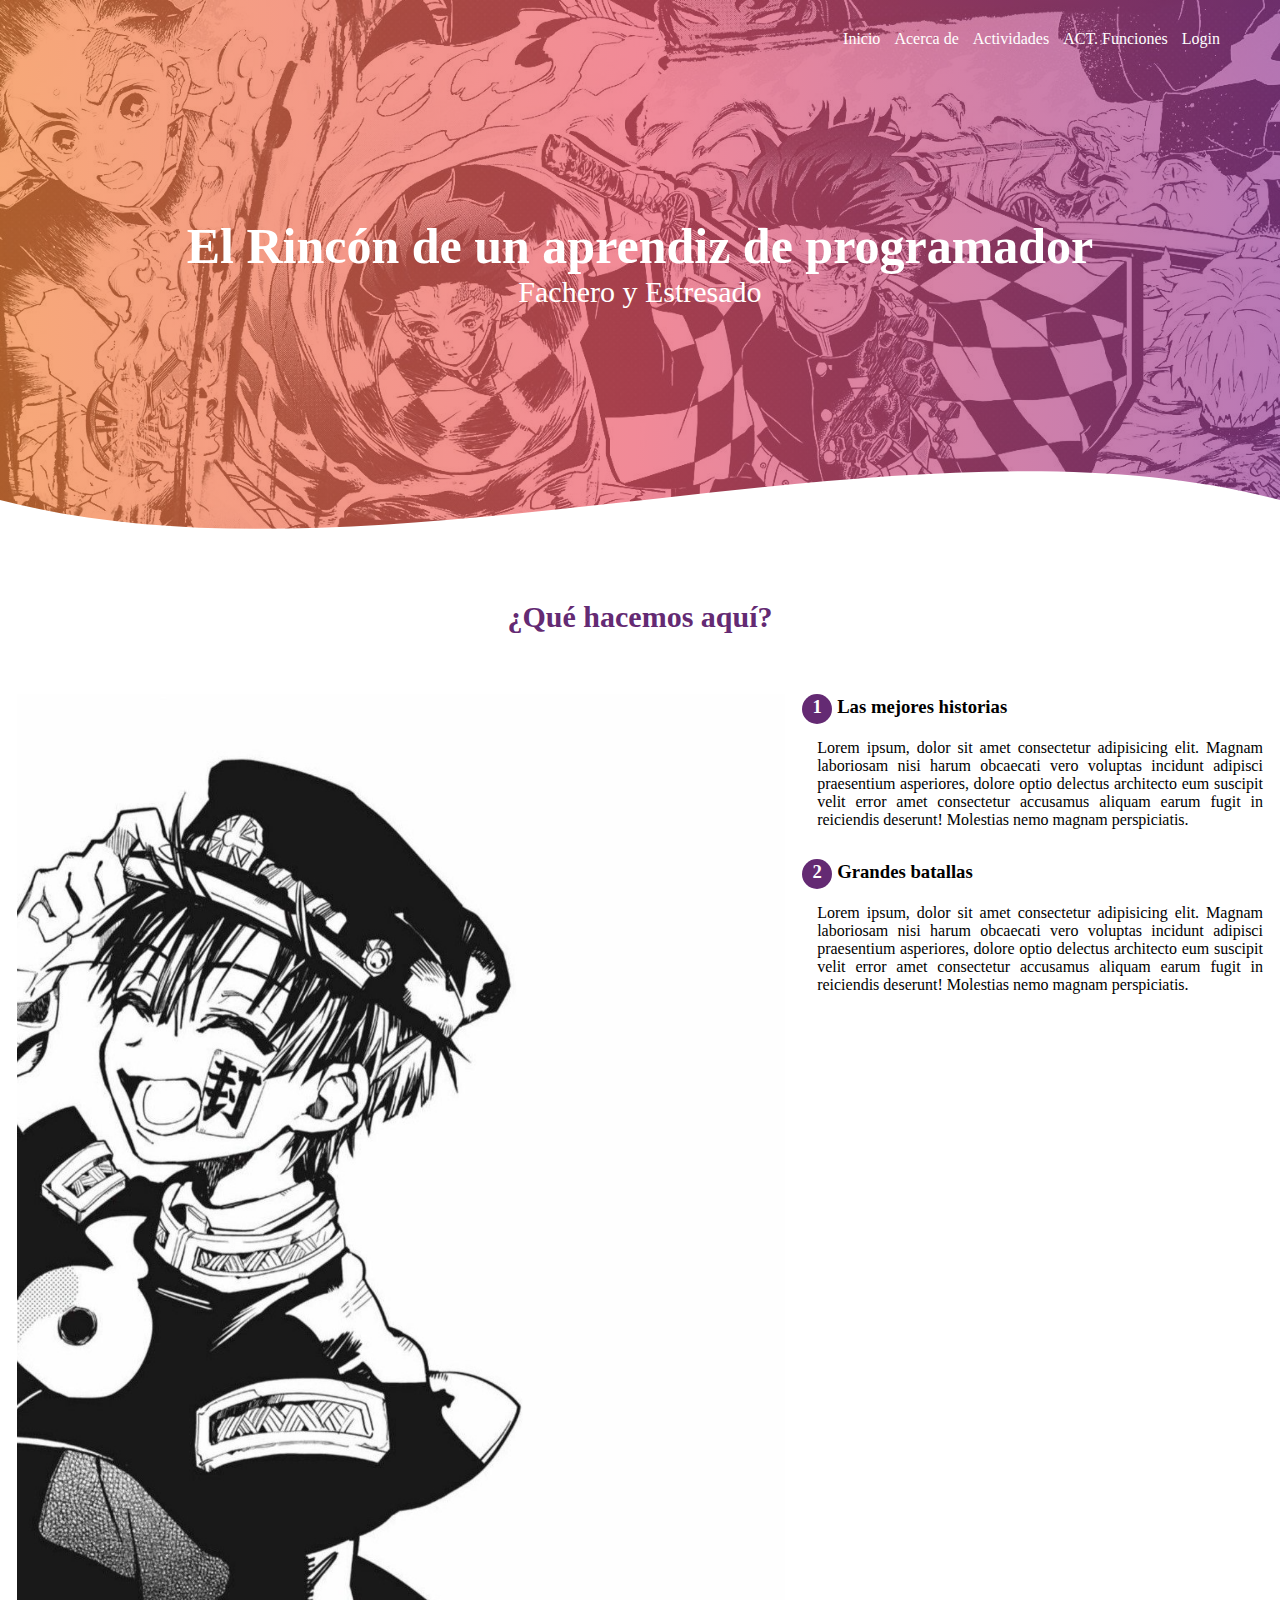
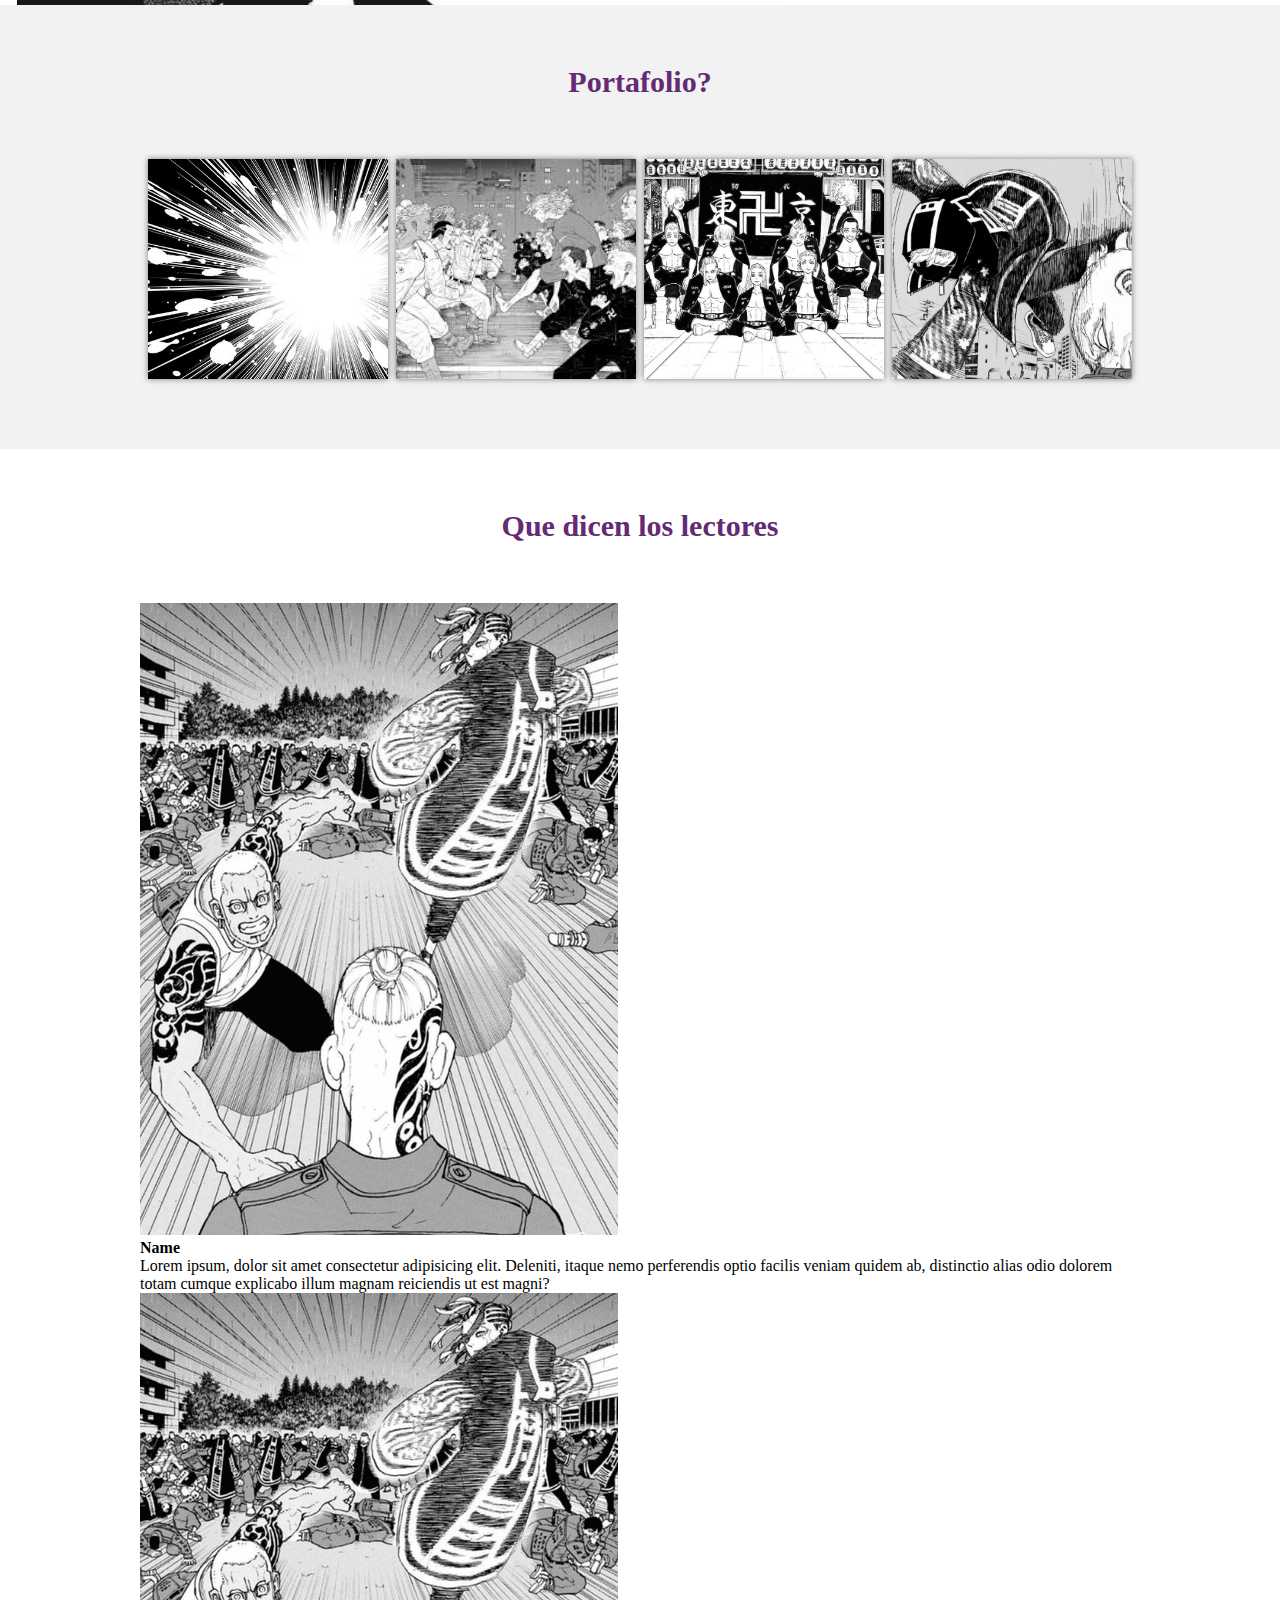
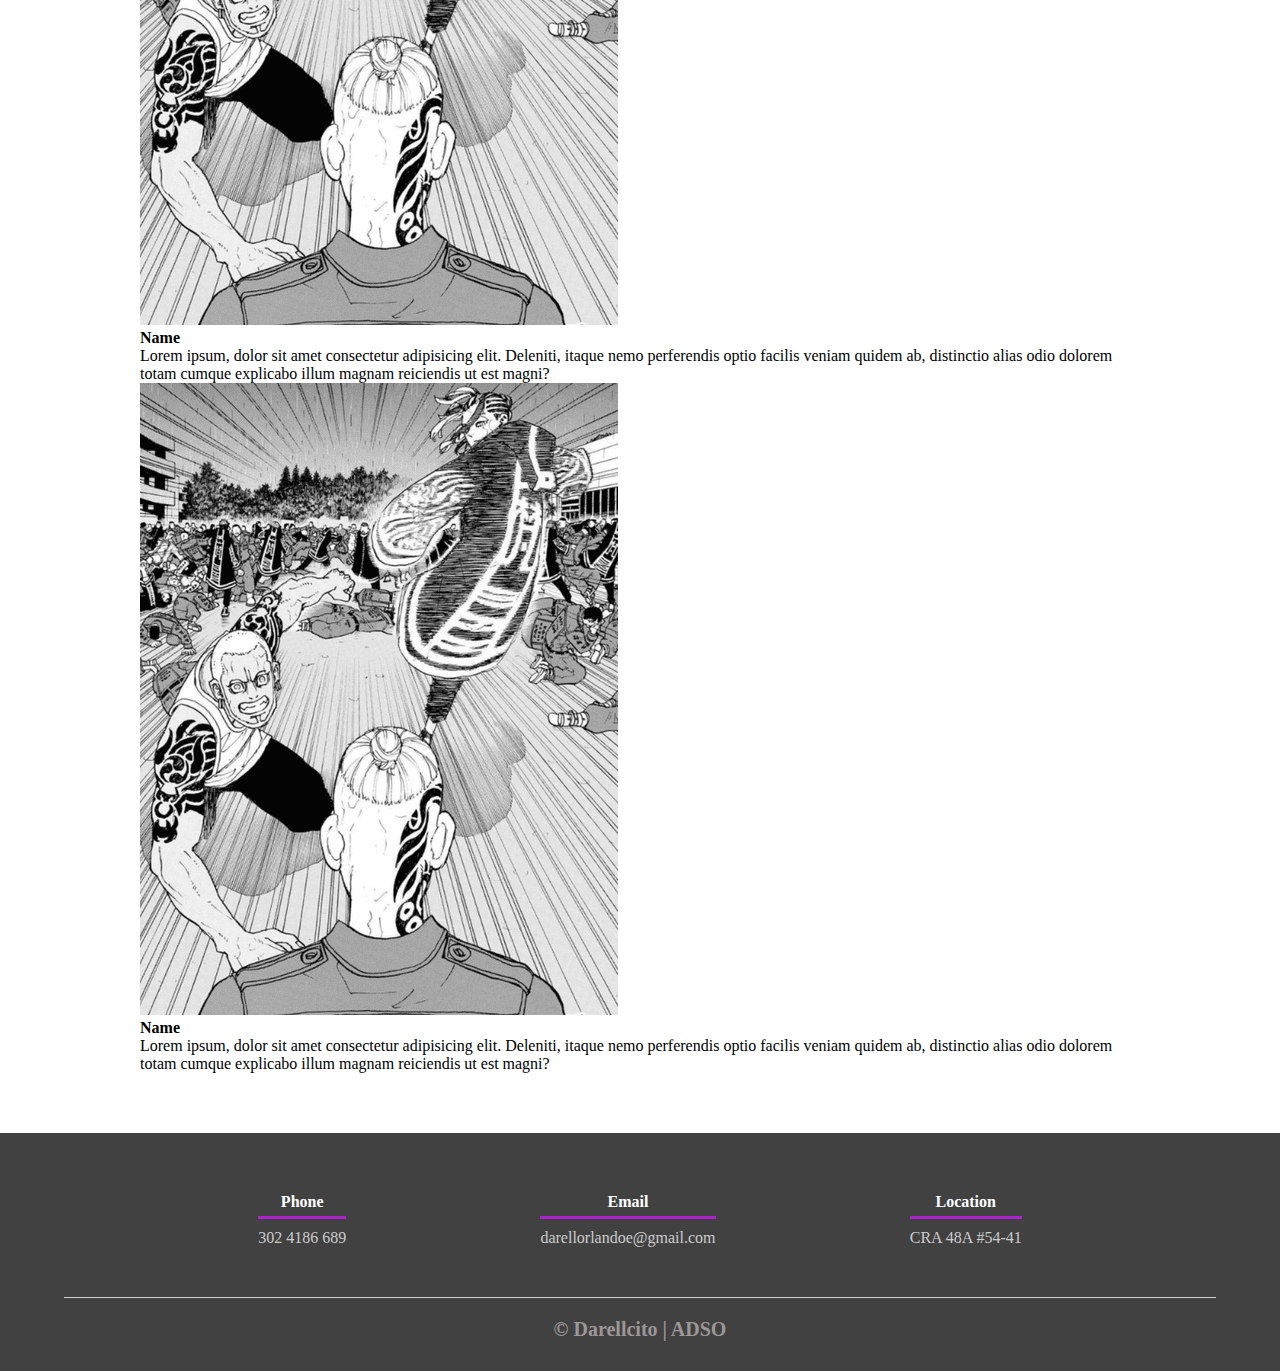
<file: index.html>
<!DOCTYPE html>
<html lang="en">

<head>
  <meta charset="UTF-8">
  <meta http-equiv="X-UA-Compatible" content="IE=edge">
  <meta name="viewport" content="width=device-width, initial-scale=1.0">
  <title>Ejercicios</title>
  <link rel="stylesheet" href="css/estilos.css">
</head>

<body>

    <header>
        <nav>
            <a href="#">Inicio</a>
            <a href="acercade.html">Acerca de</a>
            <a href="ejercicios.html">Actividades</a>
            <a href="funciones.html">ACT. Funciones</a>
            <a href="login.html">Login</a>
        </nav>
        <section class="textos-header">
            <h1>El Rincón de un aprendiz de programador</h1>
            <h2>Fachero y Estresado</h2>
        </section>
        <div class="wave" style="height: 150px; overflow: hidden;"><svg viewBox="0 0 500 150" preserveAspectRatio="none"
                style="height: 100%; width: 100%;">
                <path d="M0.00,49.98 C149.99,150.00 353.36,-49.98 500.00,49.98 L500.00,150.00 L0.00,150.00 Z"
                    style="stroke: none; fill: rgb(255, 255, 255);"></path>
            </svg></div>
    </header>
  
    <main>
        <h2 class="titulo">¿Qué hacemos aquí?</h2>
        <section class="contenedor-sobre-manga">
  
            <div class="contenedor-sobre-manga">
               
                <img src="img/TRY2.jpg" alt="" class="Imagen-sobre-manga">
                <div class="contenido-texto">
                    <h3><span>1</span>Las mejores historias</h3>
                    <p>Lorem ipsum, dolor sit amet consectetur adipisicing elit. Magnam laboriosam nisi harum obcaecati
                        vero voluptas incidunt adipisci praesentium asperiores, dolore optio delectus architecto eum
                        suscipit velit error amet consectetur accusamus aliquam earum fugit in reiciendis deserunt!
                        Molestias nemo magnam perspiciatis.</p>
                    <h3><span>2</span>Grandes batallas</h3>
                    <p>Lorem ipsum, dolor sit amet consectetur adipisicing elit. Magnam laboriosam nisi harum obcaecati
                        vero voluptas incidunt adipisci praesentium asperiores, dolore optio delectus architecto eum
                        suscipit velit error amet consectetur accusamus aliquam earum fugit in reiciendis deserunt!
                        Molestias nemo magnam perspiciatis.</p>
                </div>
            </div>
        </section>
        <section class="portafolio">
            <div class="contenedor">
                <h2 class="titulo">Portafolio?</h2>
                <div class="galeria-port">
                    <div class="imagen-port">
                        <img src="img/BP.jpg" alt="">
                        <div class="hover-galeria">
                            <img src="img/target.png" alt="">
                            <p>Nuestro Manga</p>
                        </div>
                    </div>
                    <div class="imagen-port">
                        <img src="img/portafolio1.jfif" alt="">
                        <div class="hover-galeria">
                            <img src="img/target.png" alt="">
                            <p>Nuestro Manga</p>
                        </div>
                    </div>
                    <div class="imagen-port">
                        <img src="img/portafolio2.jpg" alt="">
                        <div class="hover-galeria">
                            <img src="img/target.png" alt="">
                            <p>Nuestro Manga</p>
                        </div>
                    </div>
                    <div class="imagen-port">
                        <img src="img/portafolio3.jpg" alt="">
                        <div class="hover-galeria">
                            <img src="img/target.png" alt="">
                            <p>Nuestro Manga</p>
                        </div>
                    </div>
                </div>
            </div>
        </section>

        <section>
            <div class="clientes contenedor">
                <h2 class="titulo">Que dicen los lectores</h2>
                <div class="cards">
                    <div class="card">
                        <img src="img/portafolio4.png" alt="">
                        <div class="contenido-texto-card">
                            <h4>Name</h4>
                            <p>Lorem ipsum, dolor sit amet consectetur adipisicing elit. Deleniti, itaque nemo
                                perferendis optio facilis veniam quidem ab, distinctio alias odio dolorem totam cumque
                                explicabo illum magnam reiciendis ut est magni?</p>
                        </div>
                    </div>

                    <div class="card">
                        <img src="img/portafolio4.png" alt="">
                        <div class="contenido-texto-card">
                            <h4>Name</h4>
                            <p>Lorem ipsum, dolor sit amet consectetur adipisicing elit. Deleniti, itaque nemo
                                perferendis optio facilis veniam quidem ab, distinctio alias odio dolorem totam cumque
                                explicabo illum magnam reiciendis ut est magni?</p>
                        </div>
                    </div>

                    <div class="card">
                        <img src="img/portafolio4.png" alt="">
                        <div class="contenido-texto-card">
                            <h4>Name</h4>
                            <p>Lorem ipsum, dolor sit amet consectetur adipisicing elit. Deleniti, itaque nemo
                                perferendis optio facilis veniam quidem ab, distinctio alias odio dolorem totam cumque
                                explicabo illum magnam reiciendis ut est magni?</p>
                        </div>
                    </div>

                </div>
            </div>
        </section>


</video>
    </main>


  
    <footer>
        <div class="contenedor-footer">
            <div class="content-foo">
                <h4>Phone</h4>
                <p>302 4186 689</p>
            </div>

            <div class="content-foo">
                <h4>Email</h4>
                <p>darellorlandoe@gmail.com</p>
            </div>

            <div class="content-foo">
                <h4>Location</h4>
                <p>CRA 48A #54-41</p>
            </div>
        </div>
        <h2 class="titulo-final">&copy; Darellcito | ADSO</h2></h2>
    </footer>

</body>
</html>
</file>
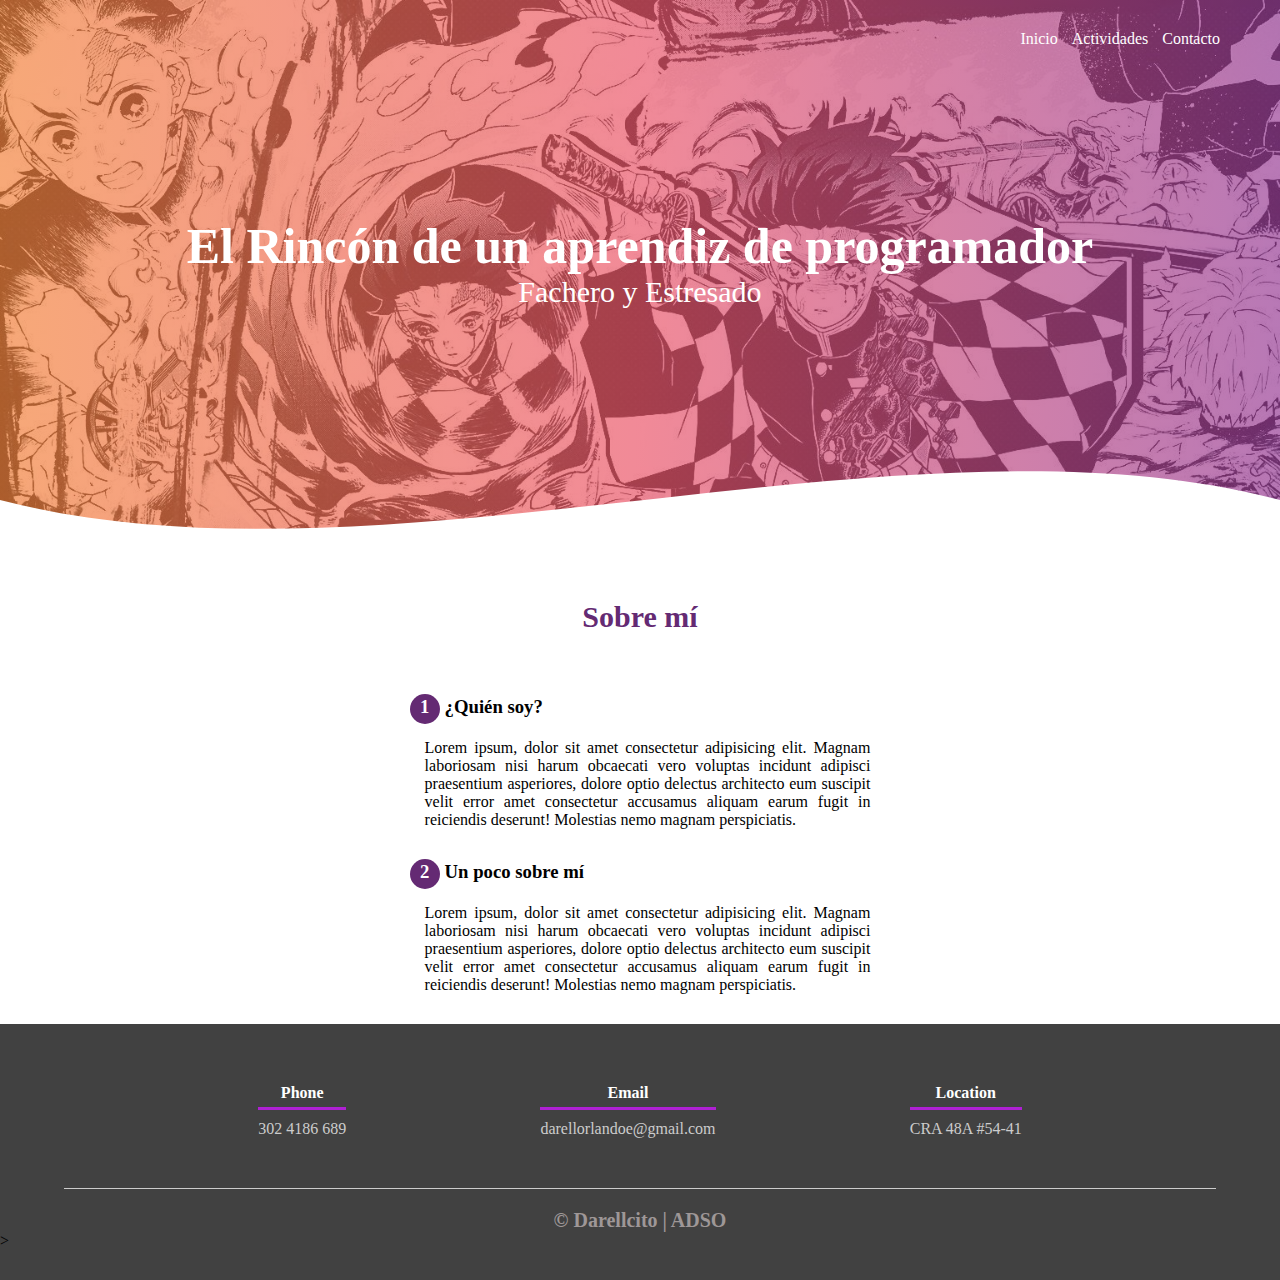
<file: acercade.html>
<!DOCTYPE html>
<html>

<head>
  <meta charset="utf-8">
  <meta name="viewport" content="width=device-width">
  <title>Acerca de</title>
  <link href="css/estilos.css" rel="stylesheet" type="text/css" />
</head>

<body>
    <header>
        <nav>
            <a href="index.html">Inicio</a>
            
            <a href="ejercicios.html">Actividades</a>
            <a href="#">Contacto</a>
        </nav>
        <section class="textos-header">
            <h1>El Rincón de un aprendiz de programador</h1>
            <h2>Fachero y Estresado</h2>
        </section>
        <div class="wave" style="height: 150px; overflow: hidden;"><svg viewBox="0 0 500 150" preserveAspectRatio="none"
                style="height: 100%; width: 100%;">
                <path d="M0.00,49.98 C149.99,150.00 353.36,-49.98 500.00,49.98 L500.00,150.00 L0.00,150.00 Z"
                    style="stroke: none; fill: rgb(255, 255, 255);"></path>
            </svg></div>
    </header>
          <h2 class="titulo">Sobre mí</h2>
        <section class="contenedor-sobre-manga">
  
            <div class="contenedor-sobre-manga">
   
                <div class="contenido-texto">
                    <h3><span>1</span>¿Quién soy?</h3>
                    <p>Lorem ipsum, dolor sit amet consectetur adipisicing elit. Magnam laboriosam nisi harum obcaecati
                        vero voluptas incidunt adipisci praesentium asperiores, dolore optio delectus architecto eum
                        suscipit velit error amet consectetur accusamus aliquam earum fugit in reiciendis deserunt!
                        Molestias nemo magnam perspiciatis.</p>
                    <h3><span>2</span>Un poco sobre mí</h3>
                    <p>Lorem ipsum, dolor sit amet consectetur adipisicing elit. Magnam laboriosam nisi harum obcaecati
                        vero voluptas incidunt adipisci praesentium asperiores, dolore optio delectus architecto eum
                        suscipit velit error amet consectetur accusamus aliquam earum fugit in reiciendis deserunt!
                        Molestias nemo magnam perspiciatis.</p>
                </div>
            </div>
        </section>

      <footer>
        <div class="contenedor-footer">
            <div class="content-foo">
                <h4>Phone</h4>
                <p>302 4186 689</p>
            </div>

            <div class="content-foo">
                <h4>Email</h4>
                <p>darellorlandoe@gmail.com</p>
            </div>

            <div class="content-foo">
                <h4>Location</h4>
                <p>CRA 48A #54-41</p>
            </div>
        </div>
        <h2 class="titulo-final">&copy; Darellcito | ADSO</h2>></h2>
    </footer>
</body>
</file>
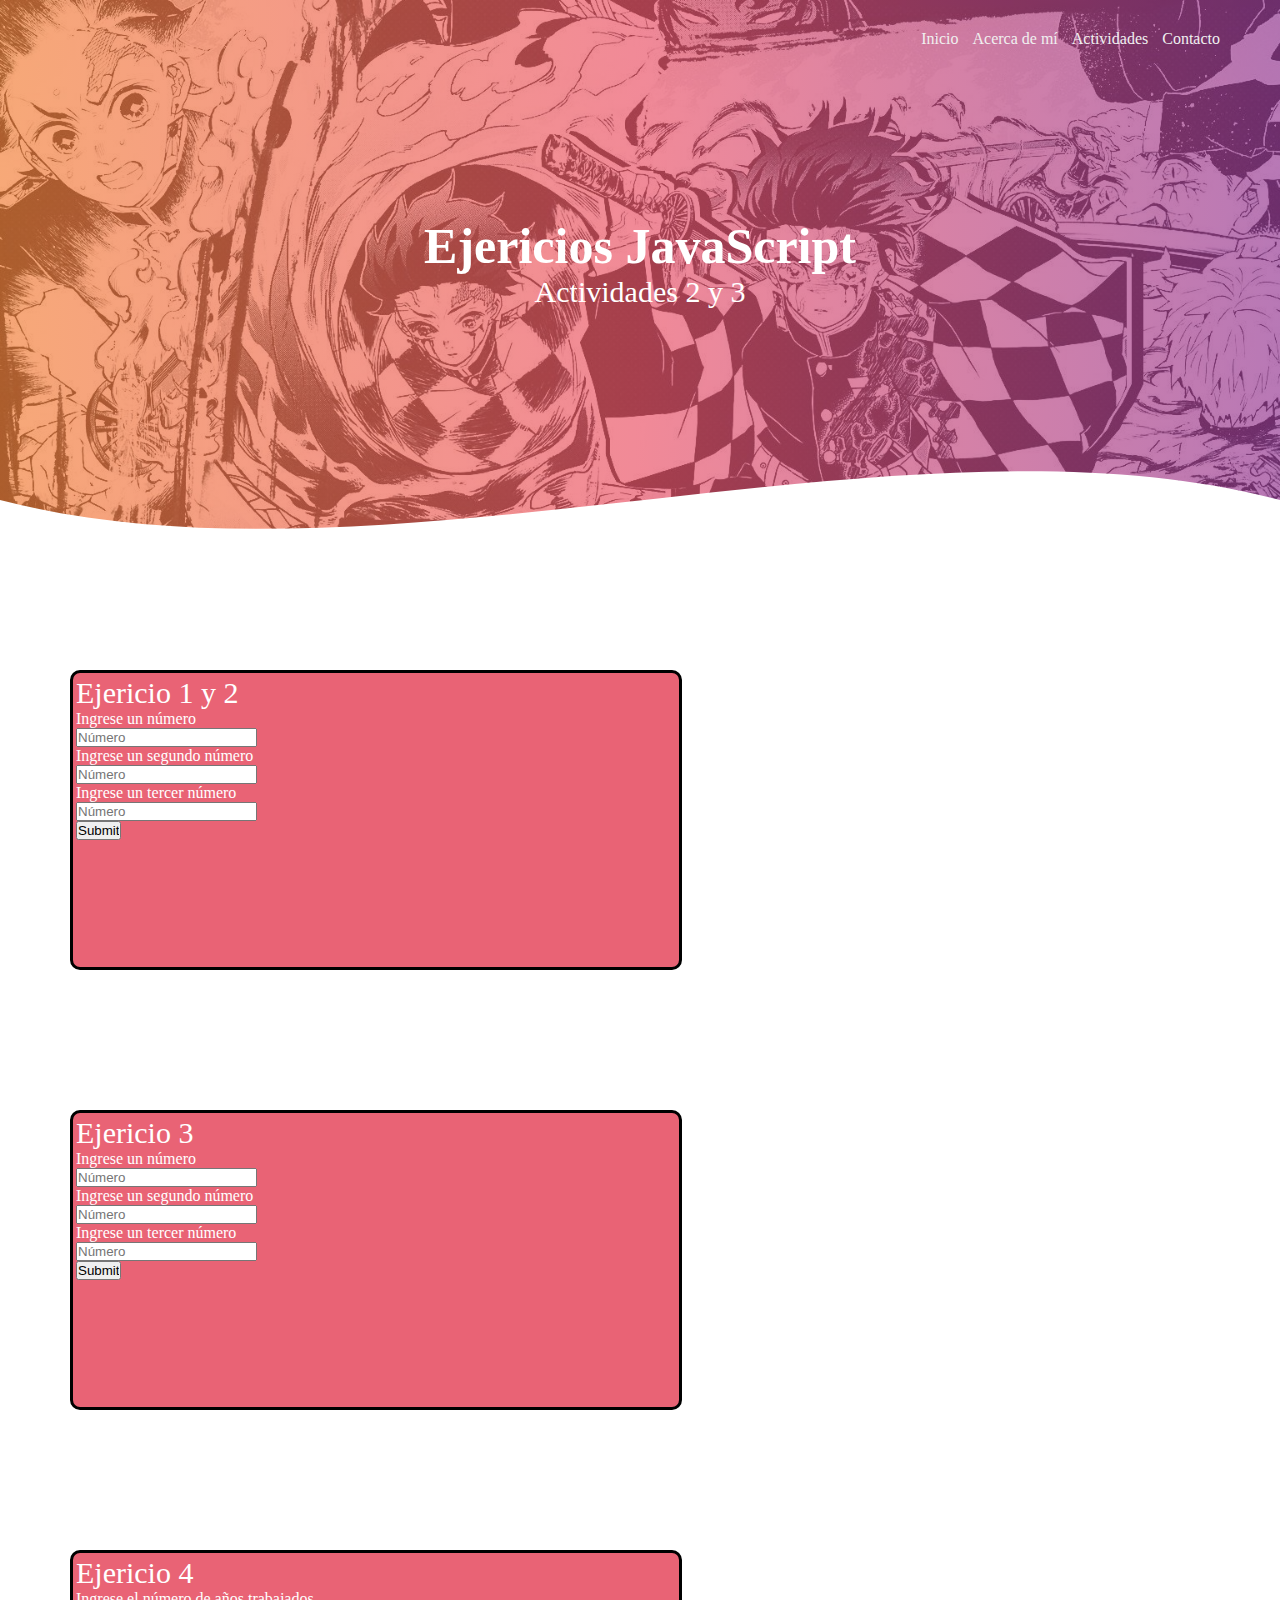
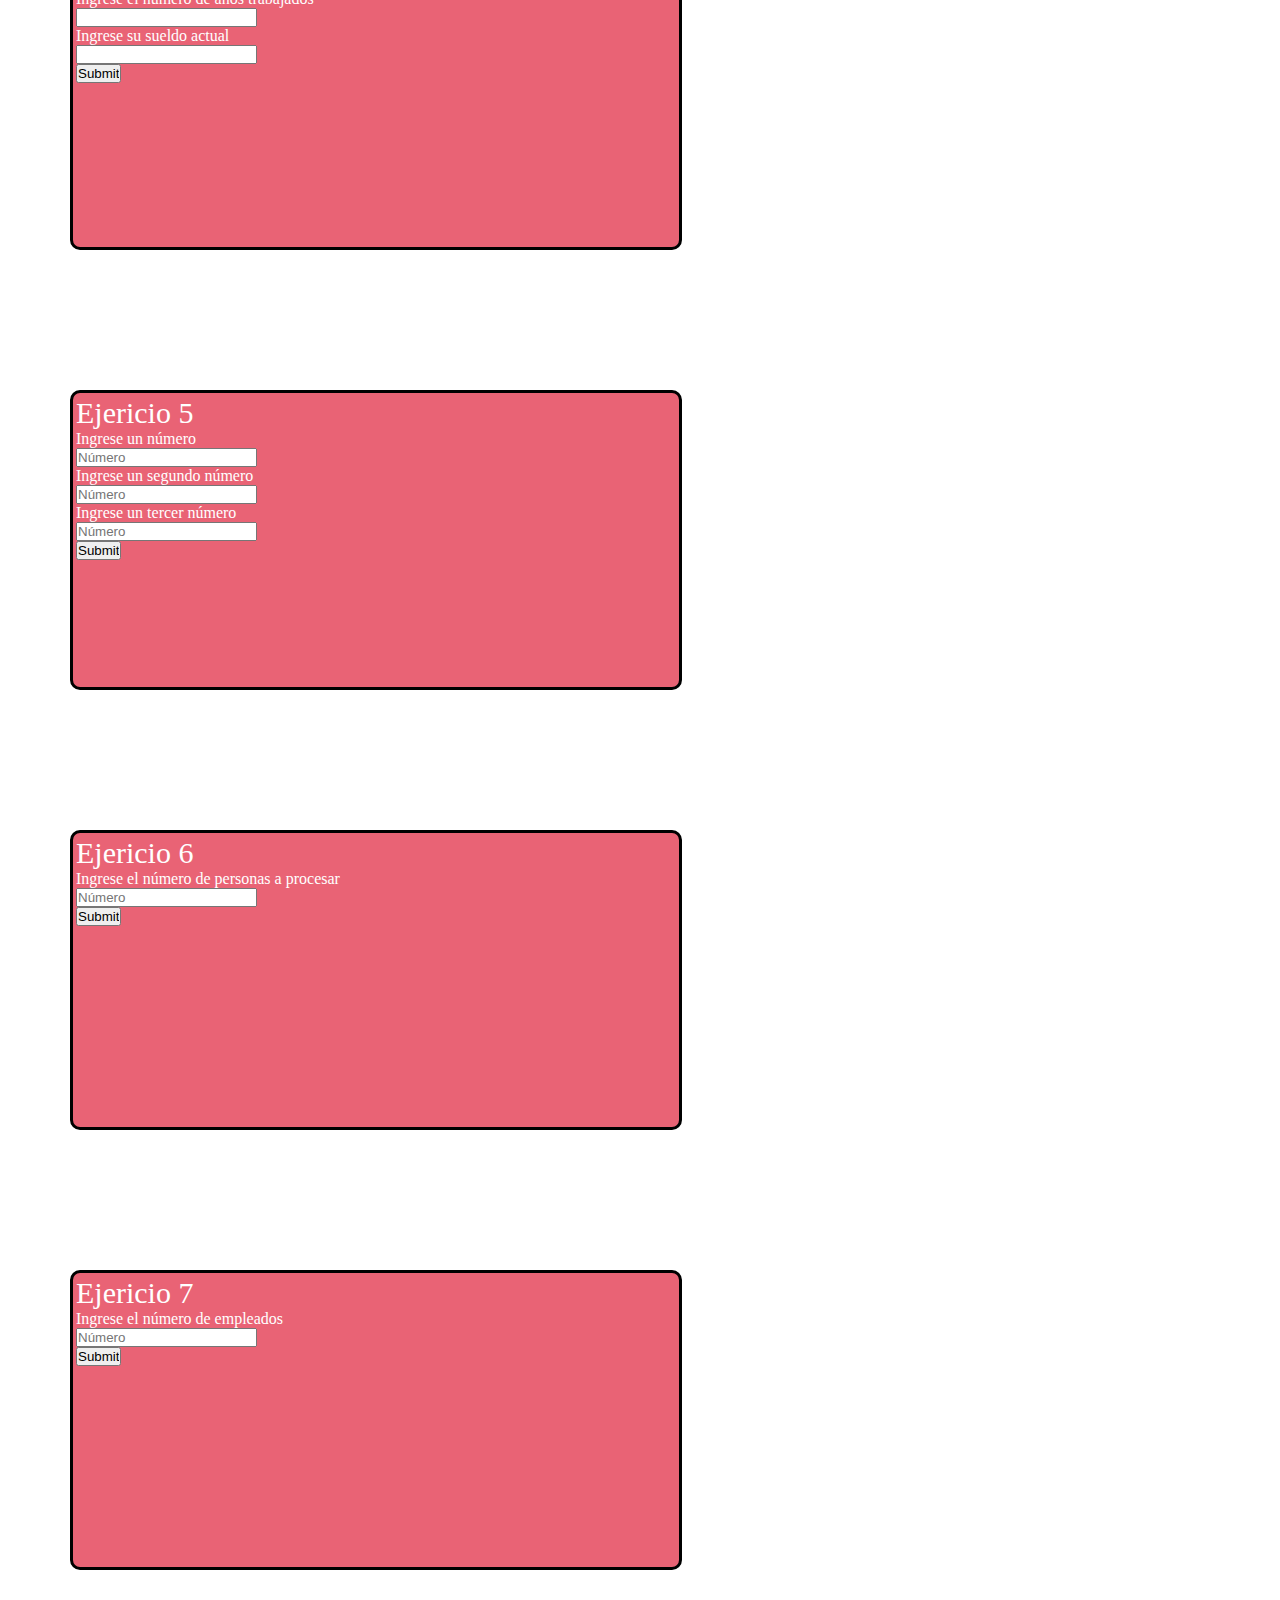
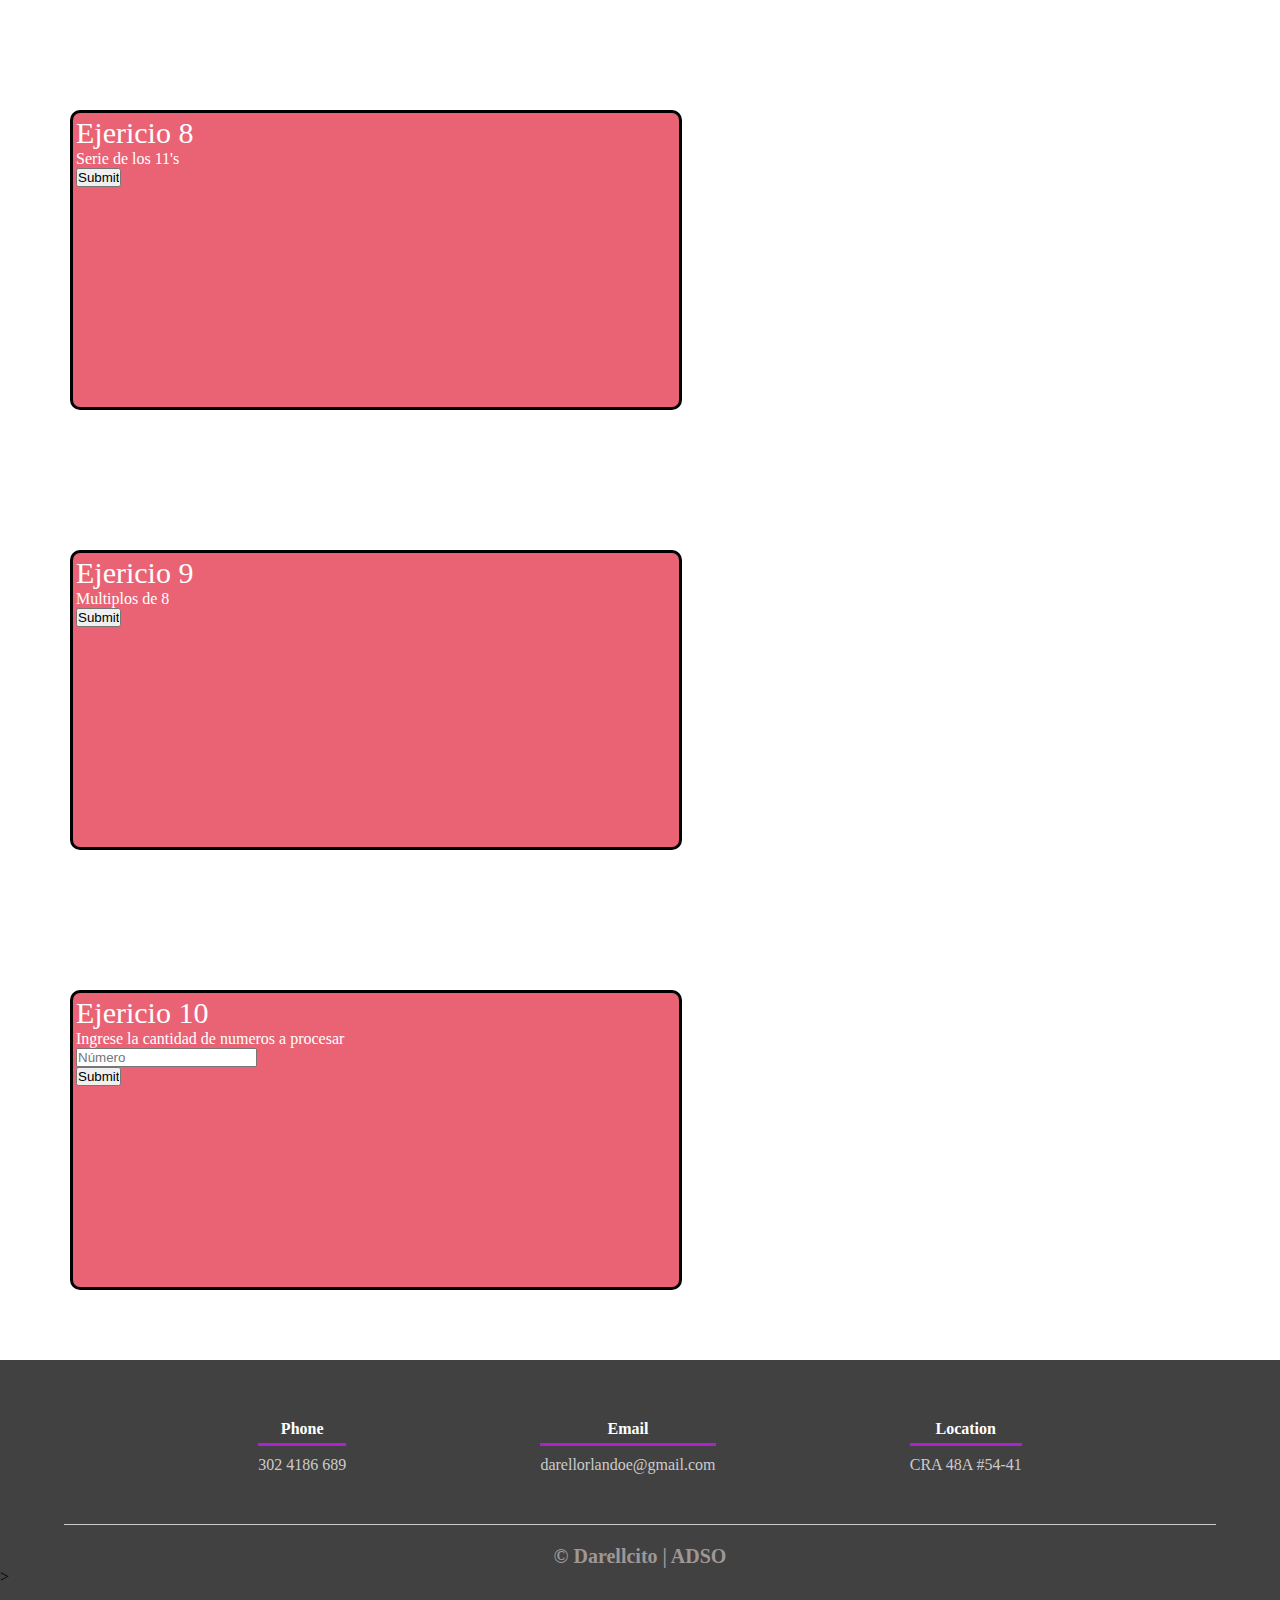
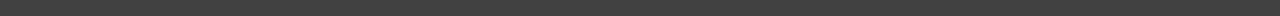
<file: ejercicios.html>
<!DOCTYPE html>
<html lang="en">

<head>
  <meta charset="UTF-8">
  <meta http-equiv="X-UA-Compatible" content="IE=edge">
  <meta name="viewport" content="width=device-width, initial-scale=1.0">
  <title>Ejercicios</title>
  <link rel="stylesheet" href="css/estilosE.css">
</head>

<body>

  <header>       
    <nav>
            <a href="index.html">Inicio</a>
            <a href="acercade.html">Acerca de mí</a>
            <a href="ejercicios.html">Actividades</a>
            <a href="#">Contacto</a>
        </nav>
        <section class="textos-header">
            <h1>Ejericios JavaScript</h1>
            <h2>Actividades 2 y 3</h2>
        </section>
          
        <div class="wave" style="height: 150px; overflow: hidden;"><svg viewBox="0 0 500 150" preserveAspectRatio="none"
                style="height: 100%; width: 100%;">
                <path d="M0.00,49.98 C149.99,150.00 353.36,-49.98 500.00,49.98 L500.00,150.00 L0.00,150.00 Z"
                    style="stroke: none; fill: rgb(255, 255, 255);"></path>
            </svg></div>
  </header>

  <div class="CONTENEDOR">
  <form id="form1">
    <div class="contenedor-form" >
      <p id="mensaje1"></p>

      <label class="titulo">Ejericio 1 y 2</label><br>

      <label id="Numero1">Ingrese un número</label><br>
      <input type="number" name="numero1" id="numero1" placeholder="Número"><br>
      <label id="Numero2">Ingrese un segundo número</label><br>
      <input type="number" name="numero2" id="numero2" placeholder="Número"><br>
      <label id="Numero2">Ingrese un tercer número</label><br>
      <input type="number" name="numero3" id="numero3" placeholder="Número"><br>

      <input type="submit" id="enviar">

      <p id="salida1"></p>


    </div>
  </form>


  <form id="form2">
    <div class="contenedor-form">
      <p id="mensaje2"></p>

      <label class="titulo">Ejericio 3</label><br>

      <label id="Numero1">Ingrese un número</label><br>
      <input type="number" name="numero1" id="J2numero1" placeholder="Número"><br>
      <label id="Numero2">Ingrese un segundo número</label><br>
      <input type="number" name="numero2" id="J2numero2" placeholder="Número"><br>
      <label id="Numero2">Ingrese un tercer número</label><br>
      <input type="number" name="numero3" id="J2numero3" placeholder="Número"><br>

      <input type="submit" id="enviar">

      <p id="salida2"></p>
    </div>


  </form>

  <form id="form3">
    <div class="contenedor-form">
      <p id="mensaje3"></p>

      <label class="titulo">Ejericio 4</label><br>

      <label id="ingreso1">Ingrese el número de años trabajados</label><br>
      <input type="number" name="años" id="year" placeholder=""><br>
      <label id="ingreso2">Ingrese su sueldo actual</label><br>
      <input type="number" name="sueldo" id="sueldo" placeholder=""><br>


      <input type="submit" id="enviar">

      <p id="salida3"></p>
    </div>


  </form>


  <form id="form4">
    <div class="contenedor-form">
      <p id="mensaje4"></p>

      <label class="titulo">Ejericio 5</label><br>

      <label id="Numero1">Ingrese un número</label><br>
      <input type="number" name="numero1" id="J4numero1" placeholder="Número"><br>
      <label id="Numero2">Ingrese un segundo número</label><br>
      <input type="number" name="numero2" id="J4numero2" placeholder="Número"><br>
      <label id="Numero2">Ingrese un tercer número</label><br>
      <input type="number" name="numero3" id="J4numero3" placeholder="Número"><br>

      <input type="submit" id="enviar">

      <p id="salida4"></p>
      <p id="salida42"></p>
    </div>


  </form>


  <form id="form5">
    <div class="contenedor-form">
      <p id="mensaje5"></p>

      <label class="titulo">Ejericio 6</label><br>

      <label id="Numero1">Ingrese el número de personas a procesar</label><br>
      <input type="number" name="personas" id="personas" placeholder="Número"><br>
      <input type="submit" id="enviarPersona"><br>
      <!-- <label id="Numero2">Ingrese la altura de las personas</label><br> -->
      <!-- <input type="number" name="numero2" id="alturas" placeholder="Una por una"><br>
  -->

      <!-- <input type="submit" id="enviar"> -->

      <p id="salida5"></p>
    
    </div>


  </form>

  <form id="form6">
    <div class="contenedor-form">
      <p id="mensaje6"></p>

      <label class="titulo">Ejericio 7</label><br>

      <label id="Numero1">Ingrese el número de empleados</label><br>
      <input type="number" name="numero1" id="EM" placeholder="Número"><br>
 
      <input type="submit" id="enviar">

      <p id="salida6"></p><br>
      <p id="salida62"></p>
    </div>


  </form>

  <form id="form7">
    <div class="contenedor-form">
      <p id="mensaje7"></p>

      <label class="titulo">Ejericio 8</label><br>

      <label id="Numero1">Serie de los 11's</label><br>
 
      <input type="submit" id="enviar">
      <div id="series"></div>
    </div>
  </form>

    
  


  <form id="form8">
    <div class="contenedor-form">
      <p id="mensaje8"></p>

      <label class="titulo">Ejericio 9</label><br>

      <label id="Numero1">Multiplos de 8</label><br>
 
      <input type="submit" id="enviar">
      <div id="multi"></div>
    </div>
  </form>

  <div id="multis"></div>
 
  <form id="form9">
    <div class="contenedor-form">
      <p id="mensaje9"></p>

      <label class="titulo">Ejericio 10</label><br>

      <label id="Numero1">Ingrese la cantidad de numeros a procesar</label><br>
      <input type="number" name="numero1" id="NP" placeholder="Número"><br>


      <input type="submit" id="enviar">

      <p id="salida9"></p>
 
    </div>


  </form>
</div>

    <footer>
        <div class="contenedor-footer">
            <div class="content-foo">
                <h4>Phone</h4>
                <p>302 4186 689</p>
            </div>

            <div class="content-foo">
                <h4>Email</h4>
                <p>darellorlandoe@gmail.com</p>
            </div>

            <div class="content-foo">
                <h4>Location</h4>
                <p>CRA 48A #54-41</p>
            </div>
        </div>
        <h2 class="titulo-final">&copy; Darellcito | ADSO</h2>></h2>
    </footer>

  
  <script src="js/script.js"></script>


</body>

</html>
</file>
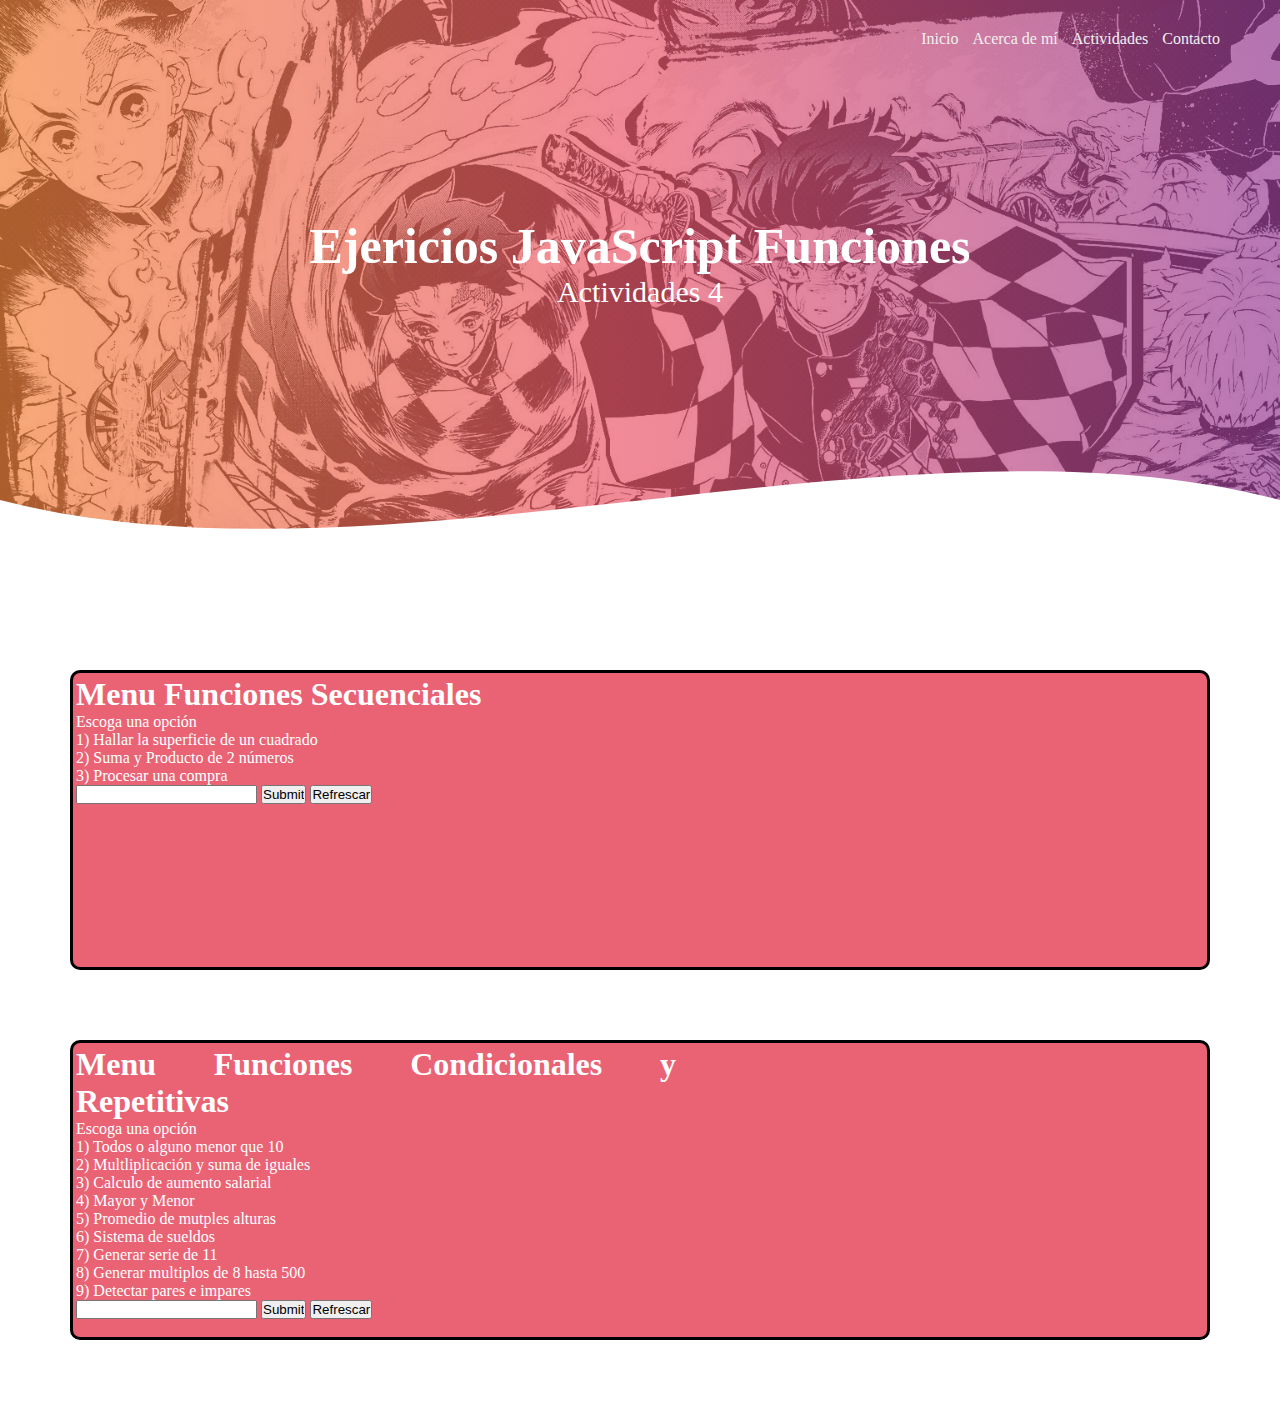
<file: funciones.html>
<!DOCTYPE html>
<html lang="en">

<head>
  <meta charset="UTF-8">
  <meta http-equiv="X-UA-Compatible" content="IE=edge">
  <meta name="viewport" content="width=device-width, initial-scale=1.0">
  <title>Ejercicios</title>
  <link rel="stylesheet" href="css/estilosE.css">
</head>

<body>
    
<header>
    <nav>
        <a href="index.html">Inicio</a>
        <a href="acercade.html">Acerca de mí</a>
        <a href="ejercicios.html">Actividades</a>
        <a href="#">Contacto</a>
    </nav>
    <section class="textos-header">
        <h1>Ejericios JavaScript Funciones</h1>
        <h2>Actividades 4</h2>
    </section>
      
    <div class="wave" style="height: 150px; overflow: hidden;"><svg viewBox="0 0 500 150" preserveAspectRatio="none"
            style="height: 100%; width: 100%;">
            <path d="M0.00,49.98 C149.99,150.00 353.36,-49.98 500.00,49.98 L500.00,150.00 L0.00,150.00 Z"
                style="stroke: none; fill: rgb(255, 255, 255);"></path>
        </svg></div>
</header>

<form id="FuncionesSEC">
    <div class="contenedor-form">
    <h1>Menu Funciones Secuenciales</h1>
    <label>Escoga una opción</label><br>
    <label>1) Hallar la superficie de un cuadrado</label><br>
    <label>2) Suma y Producto de 2 números</label><br>
    <label>3) Procesar una compra</label><br>
    
    <input type="number" name="opcion" id="opc">
    
    <input type="submit" id="enviar">
    <button id="refresh">Refrescar</button>
    </div>
  
</form>

<div id="espacio"></div>

<form id="Funciones2">
    <div class="contenedor-form">
    <h1>Menu Funciones Condicionales y Repetitivas</h1>
    <label>Escoga una opción</label><br>
    <label>1) Todos o alguno menor que 10</label><br>
    <label>2) Multliplicación y suma de iguales</label><br>
    <label>3) Calculo de aumento salarial</label><br>
    <label>4) Mayor y Menor</label><br>
    <label>5) Promedio de mutples alturas</label><br>
    <label>6) Sistema de sueldos</label><br>
    <label>7) Generar serie de 11</label><br>
    <label>8) Generar multiplos de 8 hasta 500</label><br>
    <label>9) Detectar pares e impares</label><br>
    
    <input type="number" name="opcion" id="opc2">
    
    <input type="submit" id="enviar">
    <button id="refresh2">Refrescar</button>
    </div>
  
</form>

<div id="espacio2"></div>  

    <script src="js/scriptF.js"></script>
</body>
</html>
</file>
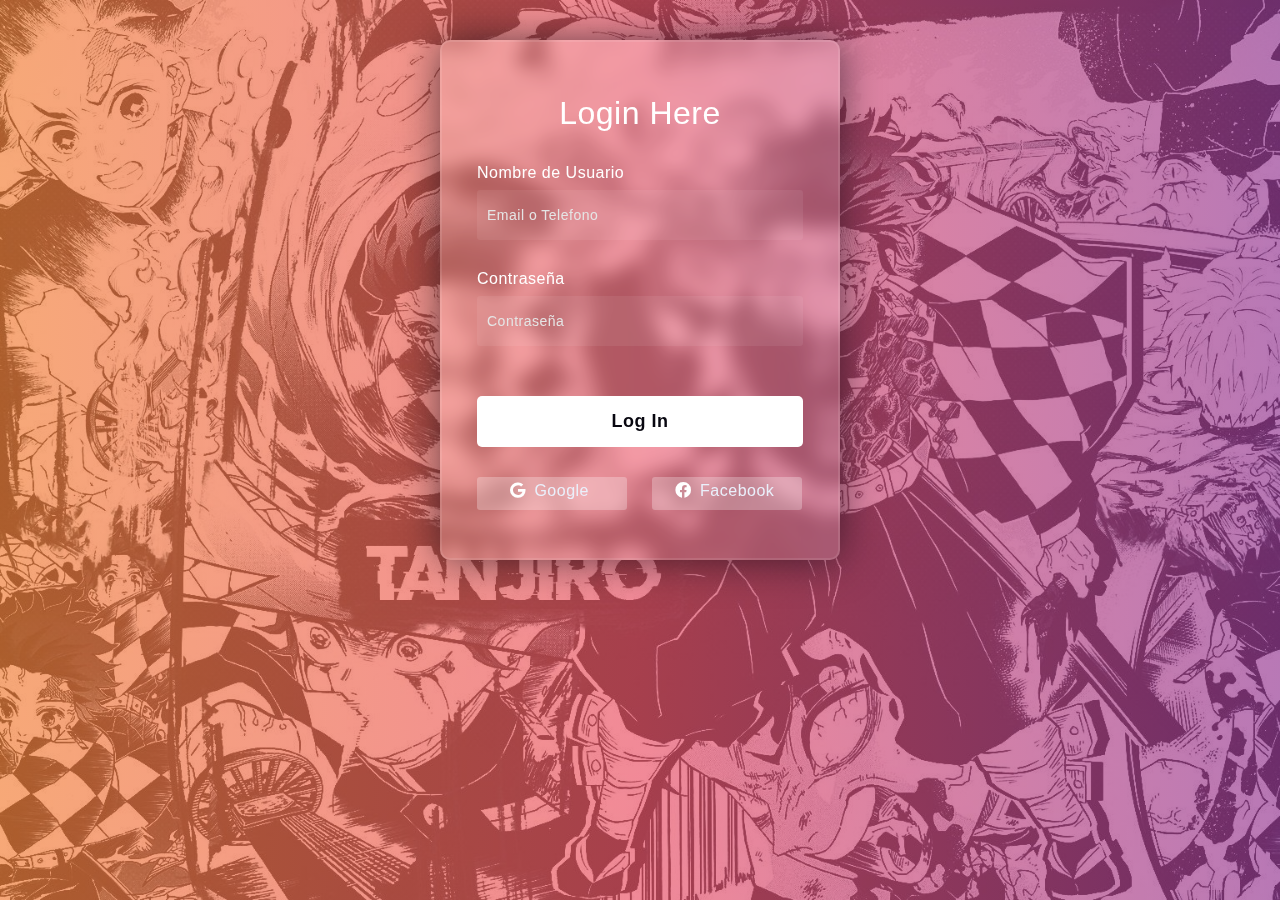
<file: login.html>
<!DOCTYPE html>
<html lang="en">

<head>
  <meta charset="UTF-8">
  <meta http-equiv="X-UA-Compatible" content="IE=edge">
  <meta name="viewport" content="width=device-width, initial-scale=1.0">
  <title>Login</title>
  <link rel="stylesheet" href="css/estilosLOG.css">
</head> 
  <link rel="preconnect" href="https://fonts.gstatic.com">
  <link rel="stylesheet" href="https://cdnjs.cloudflare.com/ajax/libs/font-awesome/5.15.4/css/all.min.css">

  
<body>
<div class="background">
    <div class="shape"></div>
    <div class="shape"></div>
  </div>
  <form>
    <h3>Login Here</h3>

    <label for="username">Nombre de Usuario</label>
    <input type="text" placeholder="Email o Telefono" id="username">

    <label for="password">Contraseña</label>
    <input type="password" placeholder="Contraseña" id="password">

    <button ><a class="boton" href="index.html">Log In</a> </button>
    <div class="social">
      <div class="go"><i class="fab fa-google"></i> Google</div>
      <div class="fb"><i class="fab fa-facebook"></i> Facebook</div>
    </div>
  </form>
</form>

</body>
</html>
</file>
<file: css/estilos.css>
*{
    margin: 0;
    padding: 0;
    box-sizing: border-box;
}

body{
    font-family: 'Lucida Sans';
}

.contenedor{
    padding: 60px 0;
    width: 90%;
    max-width: 1000px;
    margin: auto;
    overflow: hidden;
}

.titulo{
    color: #642a73;
    font-size: 30px;
    text-align: center;
    margin-bottom:  60px;
}

/* HEADER*/

header{
    width: 100%;
    height: 600px;
    background: #8A2387;  /* fallback for old browsers */
    background: -webkit-linear-gradient(to right, #F27121, #E94057, #8A2387);  /* Chrome 10-25, Safari 5.1-6 */
    background: linear-gradient(to right, hsla(23, 89%, 54%, 0.61), hsla(352, 79%, 58%, 0.61), hsla(302, 60%, 34%, 0.61)), url(../img/BACK2.jpg); /* W3C, IE 10+/ Edge, Firefox 16+, Chrome 26+, Opera 12+, Safari 7+ */

    background-size: cover;
    background-attachment: fixed;
    position: relative;
}

nav{
    text-align: right;
    padding: 30px 50px 0 0;
}
nav > a{
    color: white;
    font-weight: 300;
    text-decoration: none;
    margin-right: 10px;
}

nav > a:hover{
    text-decoration: underline;
}

header .textos-header{
    display: flex;
    height: 430px;
    width: 100%;
    align-items: center;
    justify-content: center;
    flex-direction: column;
    text-align: center;
}

.textos-header h1{
    font-size: 50px;
    color: white;
}


.textos-header h2{
    font-size: 30px;
    font-weight: 300;
    color: white;
}
.wave{
    position: absolute;
    bottom: 0;
    width: 100%;
}
/*ABOUT US*/

.contenedor-sobre-manga{
    
    display: flex;
    justify-content: space-evenly;
}

.Imagen-sobre-manga{
  width: 60%;
  height: 100%;
}

.contenedor-sobre-manga .contenido-texto{
    width: 36%;
}

.contenido-texto h3{
    margin-bottom: 15px;
}

.contenido-texto h3 span{
    background: #642a73;
    color:white;
    border-radius: 50%;
    display: inline-block;
    text-align: center;
    width: 30px;
    height: 30px;
    padding: 2px;
    box-shadow: 0 0 6px hsl(0, 0, 0, .5);
    margin-right: 5px;
}

.contenido-texto p{
    padding: 0px 0px 30px 15px;
    font-weight: 300;
    text-align: justify;
}

/*GALERIA POR*/

.portafolio{
    background: #f2f2f2;
}

.galeria-port{
    display: flex;
    justify-content: space-evenly;
    flex-wrap: wrap;
}

.imagen-port{
    width: 24%;
    margin-bottom: 10px;
    height: 220px;
    overflow: hidden;
    position: relative;
    cursor: pointer;
    box-shadow: 0 0 6px rgba(0, 0, 0, .5);
}

.imagen-port > img{
    width: 100%;
    height: 100%;
    object-fit: cover;
    display: block;
}

.hover-galeria{
    position: absolute;
    width: 100%;
    height: 100%;
    top: 0;
    transform: scale(0);
    background: hsla(273, 91%, 27%, 0.7);
    transition: transform .5s;
    opacity: 0;
    display: flex;
    justify-content: center;
    align-items: center;
    flex-direction: column;
}

.hover-galeria img{
    width: 50px;
}

.hover-galeria p{
    color: white;
}

.imagen-port:hover .hover-galeria{
    transform: scale(1);
    opacity: 1;
}

/*FOOTER*/

footer{
    background: #414141;
    padding: 60px 0 30px 0;
    margin: auto;
    overflow: hidden;
}

.contenedor-footer{
    display: flex;
    width: 90%;
    justify-content: space-evenly;
    margin: auto;
    padding-bottom: 50px;
    border-bottom: 1px solid #ccc;
}

.content-foo{
    text-align: center;
}

.content-foo h4{
    color: #fff;
    border-bottom: 3px solid #af20d3;
    padding-bottom: 5px;
    margin-bottom: 10px;
}

.content-foo p{
    color: #ccc;
}

.titulo-final{
    text-align: center;
    font-size: 20px;
    margin: 20px 0 0 0;
    color: #9e9797;
}

.video{
  display: flex;
    justify-content: space-evenly;
}
</file>
<file: css/estilosE.css>
form{
  padding: 3px;
  margin: 70px;
  height: 300px;
  border: solid black;
  color: white;
  background-color:   hsl(352deg 100% 43% / 61%);
  text-align: justify;
  align-items: center;
  border-radius: 10px 10px 10px 10px;
-moz-border-radius: 10px 10px 10px 10px;
-webkit-border-radius: 10px 10px 10px 10px;

}

.contenedor-form{
  width: 600px;
   height: 270px;
  justify-content: space-between;
  text-align: justify;
  
}

.CONTENEDOR{
    display: flex;
  justify-content: justify;
  flex-direction:row;
  flex-wrap: wrap;
}
*{
    margin: 0;
    padding: 0;
    box-sizing: border-box;
}

body{
    font-family: 'Lucida Sans';
}

.contenedor{
    padding: 60px 0;
    width: 90%;
    max-width: 1000px;
    margin: auto;
    overflow: hidden;
}

.titulo{
    color: #ffffff;
    font-size: 30px;
    text-align: center;
    margin-bottom:  60px;
}

/* HEADER*/

header{
    width: 100%;
    height: 600px;
    background: #8A2387;  /* fallback for old browsers */
    background: -webkit-linear-gradient(to right, #F27121, #E94057, #8A2387);  /* Chrome 10-25, Safari 5.1-6 */
    background: linear-gradient(to right, hsla(23, 89%, 54%, 0.61), hsla(352, 79%, 58%, 0.61), hsla(302, 60%, 34%, 0.61)), url(../img/BACK2.jpg); /* W3C, IE 10+/ Edge, Firefox 16+, Chrome 26+, Opera 12+, Safari 7+ */

    background-size: cover;
    background-attachment: fixed;
    position: relative;
}

nav{
    text-align: right;
    padding: 30px 50px 0 0;
}
nav > a{
    color: #f0f0f0;
    font-weight: 300;
    text-decoration: none;
    margin-right: 10px;
}

nav > a:hover{
    text-decoration: underline;
}

header .textos-header{
    display: flex;
    height: 430px;
    width: 100%;
    align-items: center;
    justify-content: center;
    flex-direction: column;
    text-align: center;
}

.textos-header h1{
    font-size: 50px;
    color: white;
}


.textos-header h2{
    font-size: 30px;
    font-weight: 300;
    color: white;
}
.wave{
    position: absolute;
    bottom: 0;
    width: 100%;
}
/*ABOUT US*/

.contenedor-sobre-manga{
    
    display: flex;
    justify-content: space-evenly;
}

.Imagen-sobre-manga{
    width: 36%;
}

.contenedor-sobre-manga .contenido-texto{
    width: 36%;
}

.contenido-texto h3{
    margin-bottom: 15px;
}

.contenido-texto h3 span{
    background: #642a73;
    color:white;
    border-radius: 50%;
    display: inline-block;
    text-align: center;
    width: 30px;
    height: 30px;
    padding: 2px;
    box-shadow: 0 0 6px hsl(0, 0, 0, .5);
    margin-right: 5px;
}

.contenido-texto p{
    padding: 0px 0px 30px 15px;
    font-weight: 300;
    text-align: justify;
}

/*GALERIA POR*/

.portafolio{
    background: #f2f2f2;
}

.galeria-port{
    display: flex;
    justify-content: space-evenly;
    flex-wrap: wrap;
}

.imagen-port{
    width: 24%;
    margin-bottom: 10px;
    height: 220px;
    overflow: hidden;
    position: relative;
    cursor: pointer;
    box-shadow: 0 0 6px rgba(0, 0, 0, .5);
}

.imagen-port > img{
    width: 100%;
    height: 100%;
    object-fit: cover;
    display: block;
}

.hover-galeria{
    position: absolute;
    width: 100%;
    height: 100%;
    top: 0;
    transform: scale(0);
    background: hsla(273, 91%, 27%, 0.7);
    transition: transform .5s;
    opacity: 0;
    display: flex;
    justify-content: center;
    align-items: center;
    flex-direction: column;
}

.hover-galeria img{
    width: 50px;
}

.hover-galeria p{
    color: white;
}

.imagen-port:hover .hover-galeria{
    transform: scale(1);
    opacity: 1;
}

/*FOOTER*/

footer{
    background: #414141;
    padding: 60px 0 30px 0;
    margin: auto;
    overflow: hidden;
}

.contenedor-footer{
    display: flex;
    width: 90%;
    justify-content: space-evenly;
    margin: auto;
    padding-bottom: 50px;
    border-bottom: 1px solid #ccc;
}

.content-foo{
    text-align: center;
}

.content-foo h4{
    color: #fff;
    border-bottom: 3px solid #af20d3;
    padding-bottom: 5px;
    margin-bottom: 10px;
}

.content-foo p{
    color: #ccc;
}

.titulo-final{
    text-align: center;
    font-size: 20px;
    margin: 20px 0 0 0;
    color: #9e9797;
}
</file>
<file: css/estilosLOG.css>
*,
    *:before,
    *:after {
      padding: 0;
      margin: 0;
      box-sizing: border-box;
    }

    body {
      background-color: #080710;
       width: 100%;
    height: 600px;
    background: #8A2387;  /* fallback for old browsers */
    background: -webkit-linear-gradient(to right, #F27121, #E94057, #8A2387);  /* Chrome 10-25, Safari 5.1-6 */
    background: linear-gradient(to right, hsla(23, 89%, 54%, 0.61), hsla(352, 79%, 58%, 0.61), hsla(302, 60%, 34%, 0.61)), url(../img/BACK2.jpg); /* W3C, IE 10+/ Edge, Firefox 16+, Chrome 26+, Opera 12+, Safari 7+ */

    background-size: cover;
    background-attachment: fixed;
    position: relative;
    }

    .background {
      width: 430px;
      height: 520px;
      position: absolute;
      transform: translate(-50%, -50%);
      left: 50%;
      top: 50%;
    }

    .background .shape {
      height: 200px;
      width: 200px;
      position: absolute;
      border-radius: 50%;
    }

    form {
      height: 520px;
      width: 400px;
      background-color: rgba(255, 255, 255, 0.13);
      position: absolute;
      transform: translate(-50%, -50%);
      top: 50%;
      left: 50%;
      border-radius: 10px;
      backdrop-filter: blur(10px);
      border: 2px solid rgba(255, 255, 255, 0.1);
      box-shadow: 0 0 40px rgba(8, 7, 16, 0.6);
      padding: 50px 35px;
    }

    form * {
      font-family: 'Poppins', sans-serif;
      color: #ffffff;
      letter-spacing: 0.5px;
      outline: none;
      border: none;
    }

    form h3 {
      font-size: 32px;
      font-weight: 500;
      line-height: 42px;
      text-align: center;
    }

    label {
      display: block;
      margin-top: 30px;
      font-size: 16px;
      font-weight: 500;
    }

    input {
      display: block;
      height: 50px;
      width: 100%;
      background-color: rgba(255, 255, 255, 0.07);
      border-radius: 3px;
      padding: 0 10px;
      margin-top: 8px;
      font-size: 14px;
      font-weight: 300;
    }

    ::placeholder {
      color: #e5e5e5;
    }

    button {
      margin-top: 50px;
      width: 100%;
      background-color: #ffffff;
      color: #080710;
      padding: 15px 0;
      font-size: 18px;
      font-weight: 600;
      border-radius: 5px;
      cursor: pointer;
    }

    .boton{
      color: #080710;
      text-decoration: none;
      font-size: 18px;
      font-weight: 600;
    }

    .social {
      margin-top: 30px;
      display: flex;
    }

    .social div {
      background: red;
      width: 150px;
      border-radius: 3px;
      padding: 5px 10px 10px 5px;
      background-color: rgba(255, 255, 255, 0.27);
      color: #eaf0fb;
      text-align: center;
    }

    .social div:hover {
      background-color: rgba(255, 255, 255, 0.47);
    }

    .social .fb {
      margin-left: 25px;
    }

    .social i {
      margin-right: 4px;
    }
</file>
